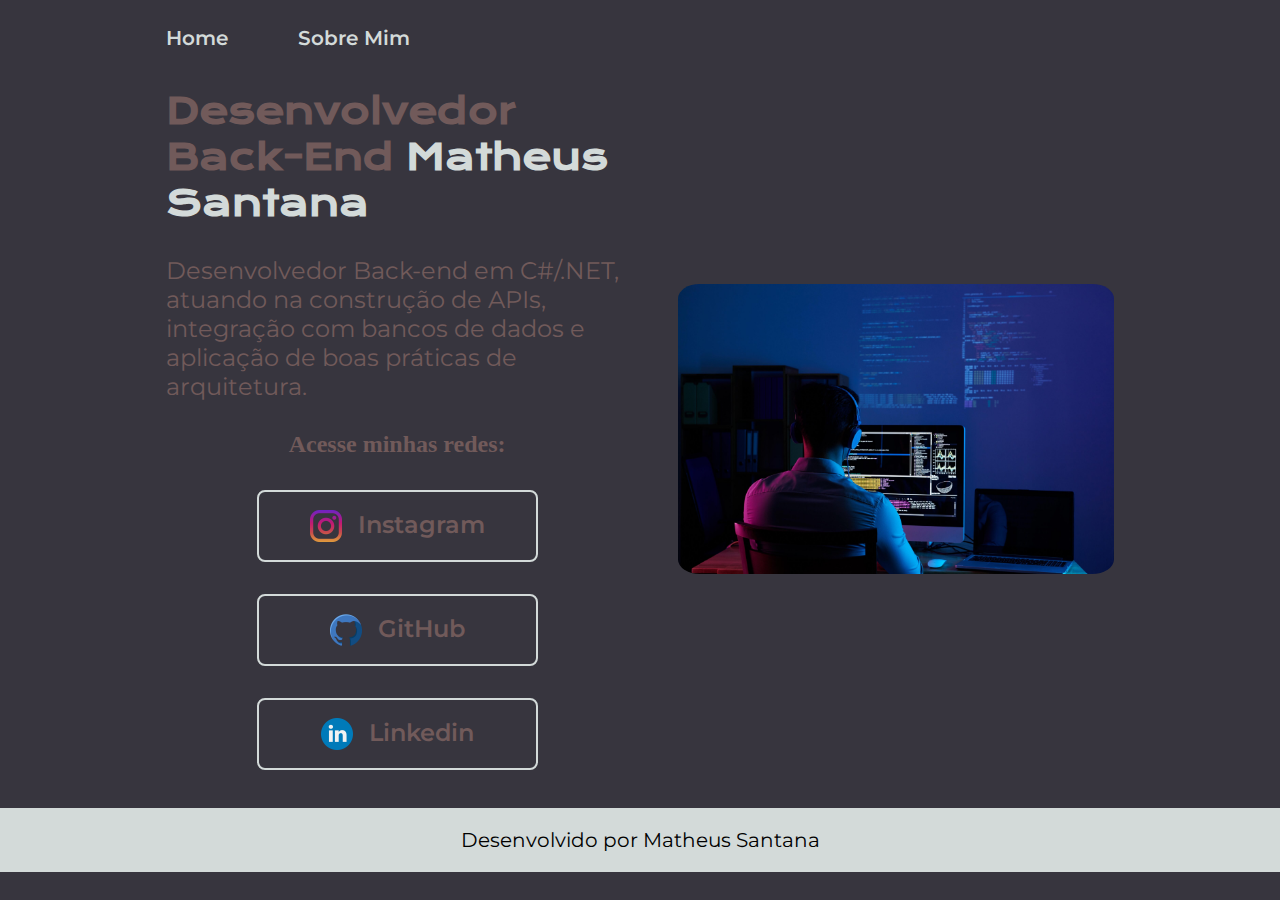
<file: Index.html>
﻿<!DOCTYPE html>
<html>
<head>
	<meta charset="UTF-8">
	<meta http-equiv="X-UA-Compatible" content="IE=edge">
	<meta name="viewport" content="width=device-width, initial-scale=1.0">
	<title>Portfolio</title>
	<link rel="stylesheet" href="./styles/Style.css" /> 
</head>
<body>
	<header class="cabecalho">
		<nav class="cabecalho__menu">
			<a class="cabecalho__menu__link" href="Index.html">Home</a>
			<a class="cabecalho__menu__link" href="aboutme.html">Sobre Mim</a>
		</nav>
	</header>
	<main class="aprensentacao">
		<section class="apresentacao__conteudo">
			<h1 class="apresentacao__conteudo__titulo">Desenvolvedor Back-End<strong class="NomeTitulo"> Matheus Santana</strong></h1>
			<p class="apresentacao__conteudo__texto">Desenvolvedor Back-end em C#/.NET, atuando na construção de APIs, integração 
						com bancos de dados e aplicação de boas práticas de arquitetura.
						</p>
			<div class="aprensentacao__links">
				<h2 class="aprensentacao__links__subtitulo">Acesse minhas redes:</h2>
				<a class="aprensentacao__links__link" href="https://instagam.com/matthews.sant">
					<img class="aprensentacao__links__link__logos" src="assets/instagram.png" />
					Instagram
				</a>
				<a class="aprensentacao__links__link" href="https://github.com/matheussanttana1-collab">
					<img class="aprensentacao__links__link__logos" src="assets/github.png" />
					GitHub
				</a>
				<a class="aprensentacao__links__link" href="https://www.linkedin.com/in/matheus-santana-871348148/">
					<img class="aprensentacao__links__link__logos" src="assets/linkedin.png" />
					Linkedin
				</a>
			</div>
		</section>
		<img  src="assets/software-developer-6521720-scaled.jpg" alt="foto de um Desenvolvedor Aleatorio" class="apresentacao__foto" />
	</main>
	<footer class="rodape">Desenvolvido por Matheus Santana</footer>
		
</body>
</html>
</file>
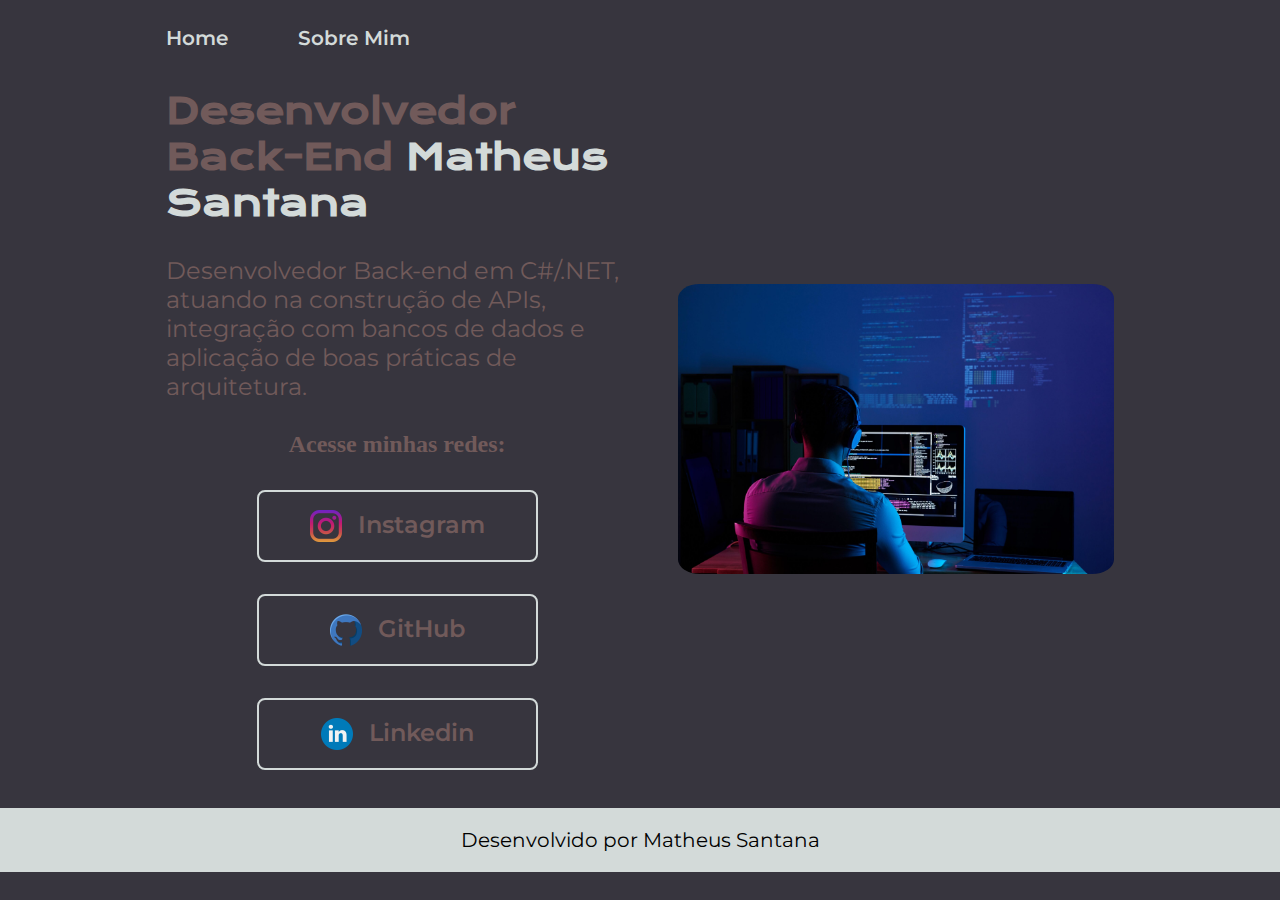
<file: versel/index.html>
﻿<!DOCTYPE html>
<html>
<head>
	<meta charset="UTF-8">
	<meta http-equiv="X-UA-Compatible" content="IE=edge">
	<meta name="viewport" content="width=device-width, initial-scale=1.0">
	<title>Portfolio</title>
	<link rel="stylesheet" href="./styles/style.css"/> 
</head>
<body>
	<header class="cabecalho">
		<nav class="cabecalho__menu">
			<a class="cabecalho__menu__link" href="index.html">Home</a>
			<a class="cabecalho__menu__link" href="aboutme.html">Sobre Mim</a>
		</nav>
	</header>
	<main class="aprensentacao">
		<section class="apresentacao__conteudo">
			<h1 class="apresentacao__conteudo__titulo">Desenvolvedor Back-End<strong class="NomeTitulo"> Matheus Santana</strong></h1>
			<p class="apresentacao__conteudo__texto">Desenvolvedor Back-end em C#/.NET, atuando na construção de APIs, integração 
						com bancos de dados e aplicação de boas práticas de arquitetura.
						</p>
			<div class="aprensentacao__links">
				<h2 class="aprensentacao__links__subtitulo">Acesse minhas redes:</h2>
				<a class="aprensentacao__links__link" href="https://instagam.com/matthews.sant">
					<img class="aprensentacao__links__link__logos" src= "./assets/instagram.png" />
					Instagram
				</a>
				<a class="aprensentacao__links__link" href="https://github.com/matheussanttana1-collab">
					<img class="aprensentacao__links__link__logos" src="./assets/github.png" />
					GitHub
				</a>
				<a class="aprensentacao__links__link" href="https://www.linkedin.com/in/matheus-santana-871348148/">
					<img class="aprensentacao__links__link__logos" src="./assets//linkedin.png" />
					Linkedin
				</a>
			</div>
		</section>
		<img  src="../assets/software-developer-6521720-scaled.jpg" alt="foto de um Desenvolvedor Aleatorio" class="apresentacao__foto" />
	</main>
	<footer class="rodape">Desenvolvido por Matheus Santana</footer>
		
</body>
</html>
</file>
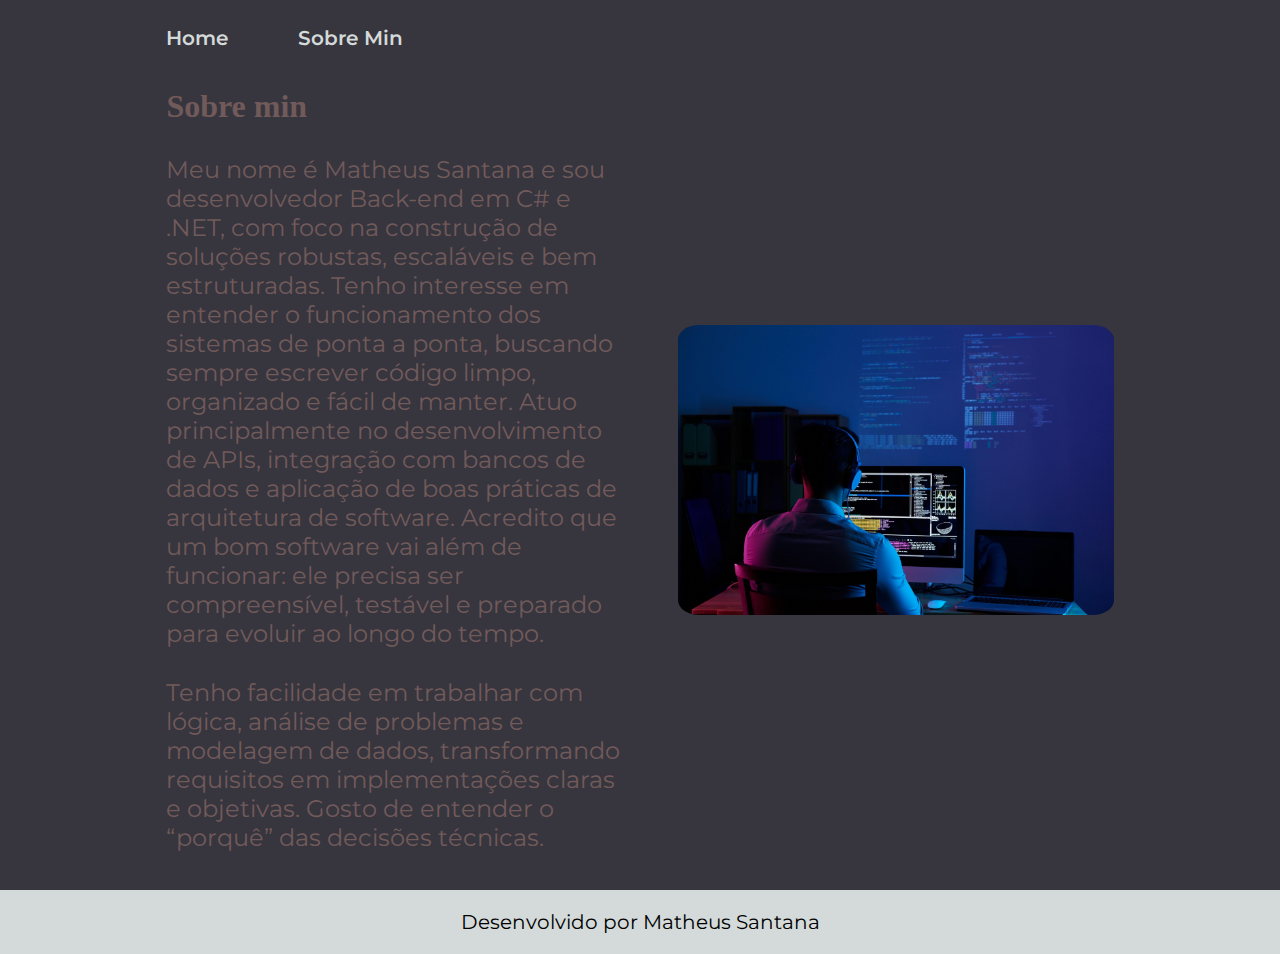
<file: aboutme.html>
﻿<!DOCTYPE html>
<html>
<head>
	<meta charset="UTF-8">
	<meta http-equiv="X-UA-Compatible" content="IE=edge">
	<meta name="viewport" content="width=device-width, initial-scale=1.0">
	<title>Sobre mim</title>
	<link href="./styles/Style.css" rel="stylesheet" />
</head>
<body>
	<header class="cabecalho">
		<nav class="cabecalho__menu">
			<a class="cabecalho__menu__link" href="Index.html">Home</a>
			<a class="cabecalho__menu__link" href="aboutme.html">Sobre Min</a>
		</nav>
	</header>
	<main class="aprensentacao" >
		<section class="apresentacao__conteudo">
			<h1 >Sobre min</h1>
			<p class="apresentacao__conteudo__texto" >Meu nome é Matheus Santana e sou desenvolvedor Back-end em C# e .NET, com foco na construção de soluções robustas, escaláveis e bem 
			estruturadas. Tenho interesse em entender o funcionamento dos sistemas de ponta a ponta, buscando sempre escrever código limpo, organizado
			e fácil de manter. Atuo principalmente no desenvolvimento de APIs, integração com bancos de dados e aplicação de boas práticas de 
			arquitetura de software. Acredito que um bom software vai além de funcionar: ele precisa ser compreensível, testável e preparado para 
			evoluir ao longo do tempo. </p>
			<p class="apresentacao__conteudo__texto" >Tenho facilidade em trabalhar com lógica, análise de problemas e modelagem de dados, transformando requisitos em implementações claras 
			e objetivas. Gosto de entender o “porquê” das decisões técnicas.</p>

		</section>
		<img src="assets/software-developer-6521720-scaled.jpg" alt="foto de um Desenvolvedor Aleatorio" class="apresentacao__foto" />
	</main>
	<footer class="rodape">Desenvolvido por Matheus Santana</footer>

</body>
</html>
</file>
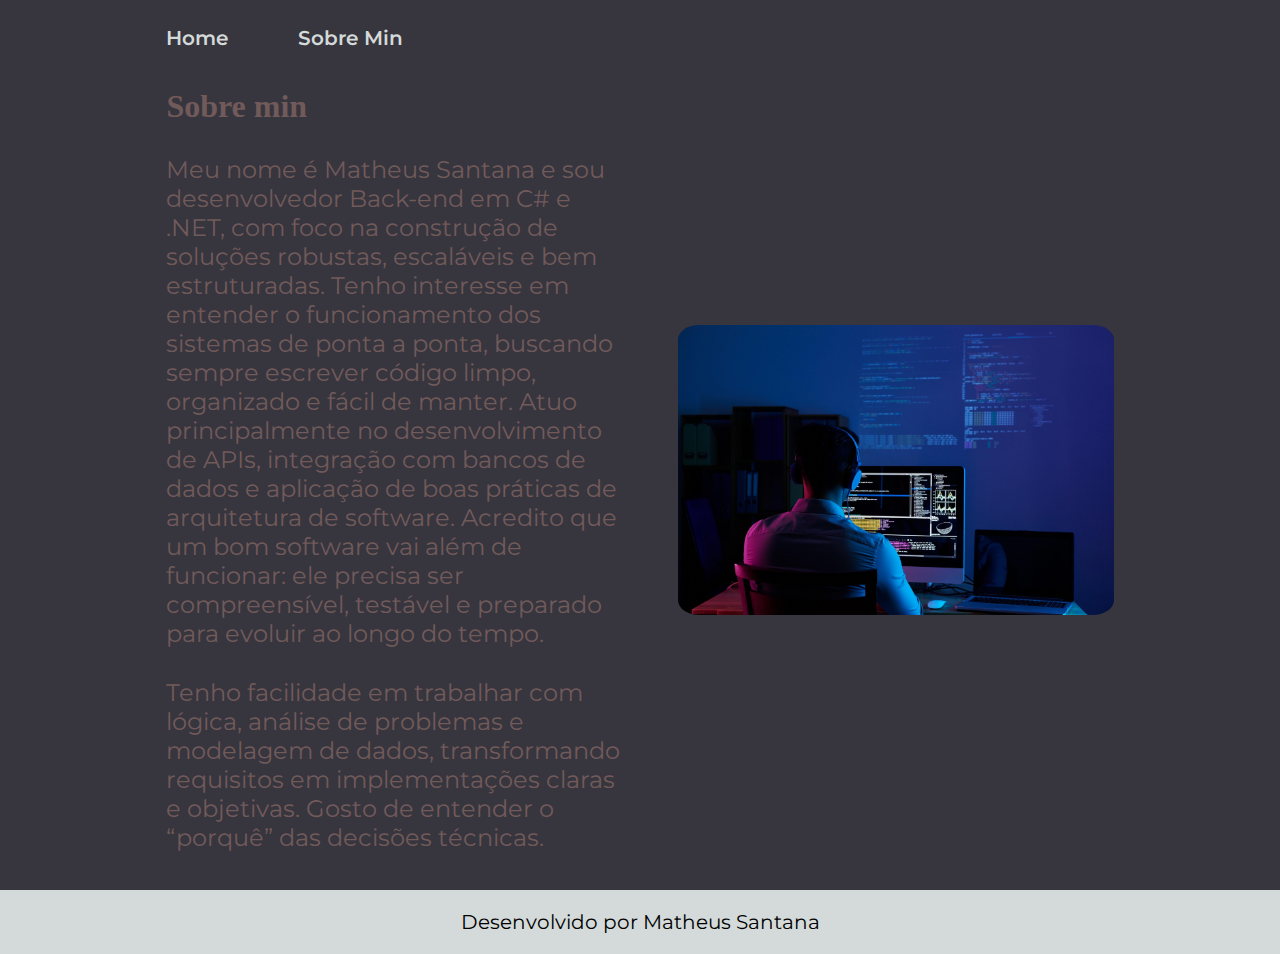
<file: versel/aboutme.html>
﻿<!DOCTYPE html>
<html>
<head>
	<meta charset="UTF-8">
	<meta http-equiv="X-UA-Compatible" content="IE=edge">
	<meta name="viewport" content="width=device-width, initial-scale=1.0">
	<title>Sobre mim</title>
	<link href="./styles/style.css" rel="stylesheet" />
</head>
<body>
	<header class="cabecalho">
		<nav class="cabecalho__menu">
			<a class="cabecalho__menu__link" href="index.html">Home</a>
			<a class="cabecalho__menu__link" href="aboutme.html">Sobre Min</a>
		</nav>
	</header>
	<main class="aprensentacao" >
		<section class="apresentacao__conteudo">
			<h1 >Sobre min</h1>
			<p class="apresentacao__conteudo__texto" >Meu nome é Matheus Santana e sou desenvolvedor Back-end em C# e .NET, com foco na construção de soluções robustas, escaláveis e bem 
			estruturadas. Tenho interesse em entender o funcionamento dos sistemas de ponta a ponta, buscando sempre escrever código limpo, organizado
			e fácil de manter. Atuo principalmente no desenvolvimento de APIs, integração com bancos de dados e aplicação de boas práticas de 
			arquitetura de software. Acredito que um bom software vai além de funcionar: ele precisa ser compreensível, testável e preparado para 
			evoluir ao longo do tempo. </p>
			<p class="apresentacao__conteudo__texto" >Tenho facilidade em trabalhar com lógica, análise de problemas e modelagem de dados, transformando requisitos em implementações claras 
			e objetivas. Gosto de entender o “porquê” das decisões técnicas.</p>

		</section>
		<img src= "./assets//software-developer-6521720-scaled.jpg" alt="foto de um Desenvolvedor Aleatorio" class="apresentacao__foto" />
	</main>
	<footer class="rodape">Desenvolvido por Matheus Santana</footer>

</body>
</html>
</file>
<file: styles/Style.css>
﻿@import url('https://fonts.googleapis.com/css2?family=Krona+One&family=Montserrat:ital,wght@0,100..900;1,100..900&display=swap');

:root {
	--cor-primaria: #37353E;
	--cor-segundaria: #715A5A;
	--cor-tercearia: #D3DAD9;
	--cor-hoover: #44444E;
	--font-primaria: "Krona One", sans-serif;
	--font-secundaria: "Montserrat", sans-serif;
}

* {
	margin: 0;
	padding: 0;
}

body {
	box-sizing: border-box;
	background-color: var(--cor-primaria);
	color: var(--cor-segundaria);
}

.cabecalho {
	padding: 2% 0% 0% 13%
}
.cabecalho__menu {
	display: flex;
	gap: 70px
}

.cabecalho__menu__link {
	font-family: var(--font-secundaria);
	font-size: 1.25rem;
	font-weight: 600;
	color: var(--cor-tercearia);
	text-decoration: none;
}

.aprensentacao {
	padding: 3% 13%;
	display: flex;
	align-items: center;
	justify-content: space-between;
	gap: 50px
}


.apresentacao__foto {
/*	height: 380px;*/
	width: 46%;
	border-radius: 5%;
}

.apresentacao__conteudo {
	width:50%;
	display: flex;
	flex-direction: column;
	gap: 30px;

}

.apresentacao__conteudo__titulo {
	font-size: 2.25rem;
	font-family: var(--font-primaria);
}

.NomeTitulo {
	color: var(--cor-tercearia);
}

.apresentacao__conteudo__texto {
	font-size: 1.5rem;
	font-family: var(--font-secundaria);
	font-weight: 400;
}

.aprensentacao__links__subtitulos {
	font-family: var(--font-secundaria);
	font-weight: 400;
	font-size: 1.5rem;
}
.aprensentacao__links {
	align-items: center;
	display: flex;
	flex-direction: column;
	justify-content: space-between;
	gap: 32px;
}

.aprensentacao__links__link {

	display: flex;
	justify-content: center;
	gap: 16px;
	text-align: center;
	width: 60%;
	border: 2px solid var(--cor-tercearia);
	border-radius: 8px;
	font-size: 1.5rem;
	padding: 18px 0;
	color: var(--cor-segundaria);
	text-decoration: none;
	font-family: var(--font-secundaria);
	font-weight: 600;
}

	.aprensentacao__links__link:hover {
		background-color: var(--cor-hoover);
		width: 360px;
		padding: 20px 0;
	}

.aprensentacao__links__link__logos {
	height: 32px;
	width: 32px;
}

.rodape {
	padding: 20px;
	color: black;
	background-color: var(--cor-tercearia);
	text-align: center;
	font-family: var(--font-secundaria);
	font-size: 1.25rem;
}

@media (max-width: 1200px) {

	.cabecalho {
		padding: 8% 50%;
	}

	.cabecalho__menu {
		justify-content: center;
	}

	.aprensentacao {
		flex-direction: column-reverse;
	}

	.apresentacao__foto {
		width: 55%;
	}

	.apresentacao__conteudo {
		width: auto
	}

	.apresentacao__conteudo__titulo {
		font-size: 1.9rem;
	}

	.apresentacao__conteudo__texto {
		font-size: 1.23rem;
	}


}
</file>
<file: versel/styles/style.css>
﻿@import url('https://fonts.googleapis.com/css2?family=Krona+One&family=Montserrat:ital,wght@0,100..900;1,100..900&display=swap');

:root {
	--cor-primaria: #37353E;
	--cor-segundaria: #715A5A;
	--cor-tercearia: #D3DAD9;
	--cor-hoover: #44444E;
	--font-primaria: "Krona One", sans-serif;
	--font-secundaria: "Montserrat", sans-serif;
}

* {
	margin: 0;
	padding: 0;
}

body {
	box-sizing: border-box;
	background-color: var(--cor-primaria);
	color: var(--cor-segundaria);
}

.cabecalho {
	padding: 2% 0% 0% 13%
}
.cabecalho__menu {
	display: flex;
	gap: 70px
}

.cabecalho__menu__link {
	font-family: var(--font-secundaria);
	font-size: 1.25rem;
	font-weight: 600;
	color: var(--cor-tercearia);
	text-decoration: none;
}

.aprensentacao {
	padding: 3% 13%;
	display: flex;
	align-items: center;
	justify-content: space-between;
	gap: 50px
}


.apresentacao__foto {
/*	height: 380px;*/
	width: 46%;
	border-radius: 5%;
}

.apresentacao__conteudo {
	width:50%;
	display: flex;
	flex-direction: column;
	gap: 30px;

}

.apresentacao__conteudo__titulo {
	font-size: 2.25rem;
	font-family: var(--font-primaria);
}

.NomeTitulo {
	color: var(--cor-tercearia);
}

.apresentacao__conteudo__texto {
	font-size: 1.5rem;
	font-family: var(--font-secundaria);
	font-weight: 400;
}

.aprensentacao__links__subtitulos {
	font-family: var(--font-secundaria);
	font-weight: 400;
	font-size: 1.5rem;
}
.aprensentacao__links {
	align-items: center;
	display: flex;
	flex-direction: column;
	justify-content: space-between;
	gap: 32px;
}

.aprensentacao__links__link {

	display: flex;
	justify-content: center;
	gap: 16px;
	text-align: center;
	width: 60%;
	border: 2px solid var(--cor-tercearia);
	border-radius: 8px;
	font-size: 1.5rem;
	padding: 18px 0;
	color: var(--cor-segundaria);
	text-decoration: none;
	font-family: var(--font-secundaria);
	font-weight: 600;
}

	.aprensentacao__links__link:hover {
		background-color: var(--cor-hoover);
		width: 360px;
		padding: 20px 0;
	}

.aprensentacao__links__link__logos {
	height: 32px;
	width: 32px;
}

.rodape {
	padding: 20px;
	color: black;
	background-color: var(--cor-tercearia);
	text-align: center;
	font-family: var(--font-secundaria);
	font-size: 1.25rem;
}

@media (max-width: 1200px) {

	.cabecalho {
		padding: 8% 50%;
	}

	.cabecalho__menu {
		justify-content: center;
	}

	.aprensentacao {
		flex-direction: column-reverse;
	}

	.apresentacao__foto {
		width: 55%;
	}

	.apresentacao__conteudo {
		width: auto
	}

	.apresentacao__conteudo__titulo {
		font-size: 1.9rem;
	}

	.apresentacao__conteudo__texto {
		font-size: 1.23rem;
	}


}
</file>
